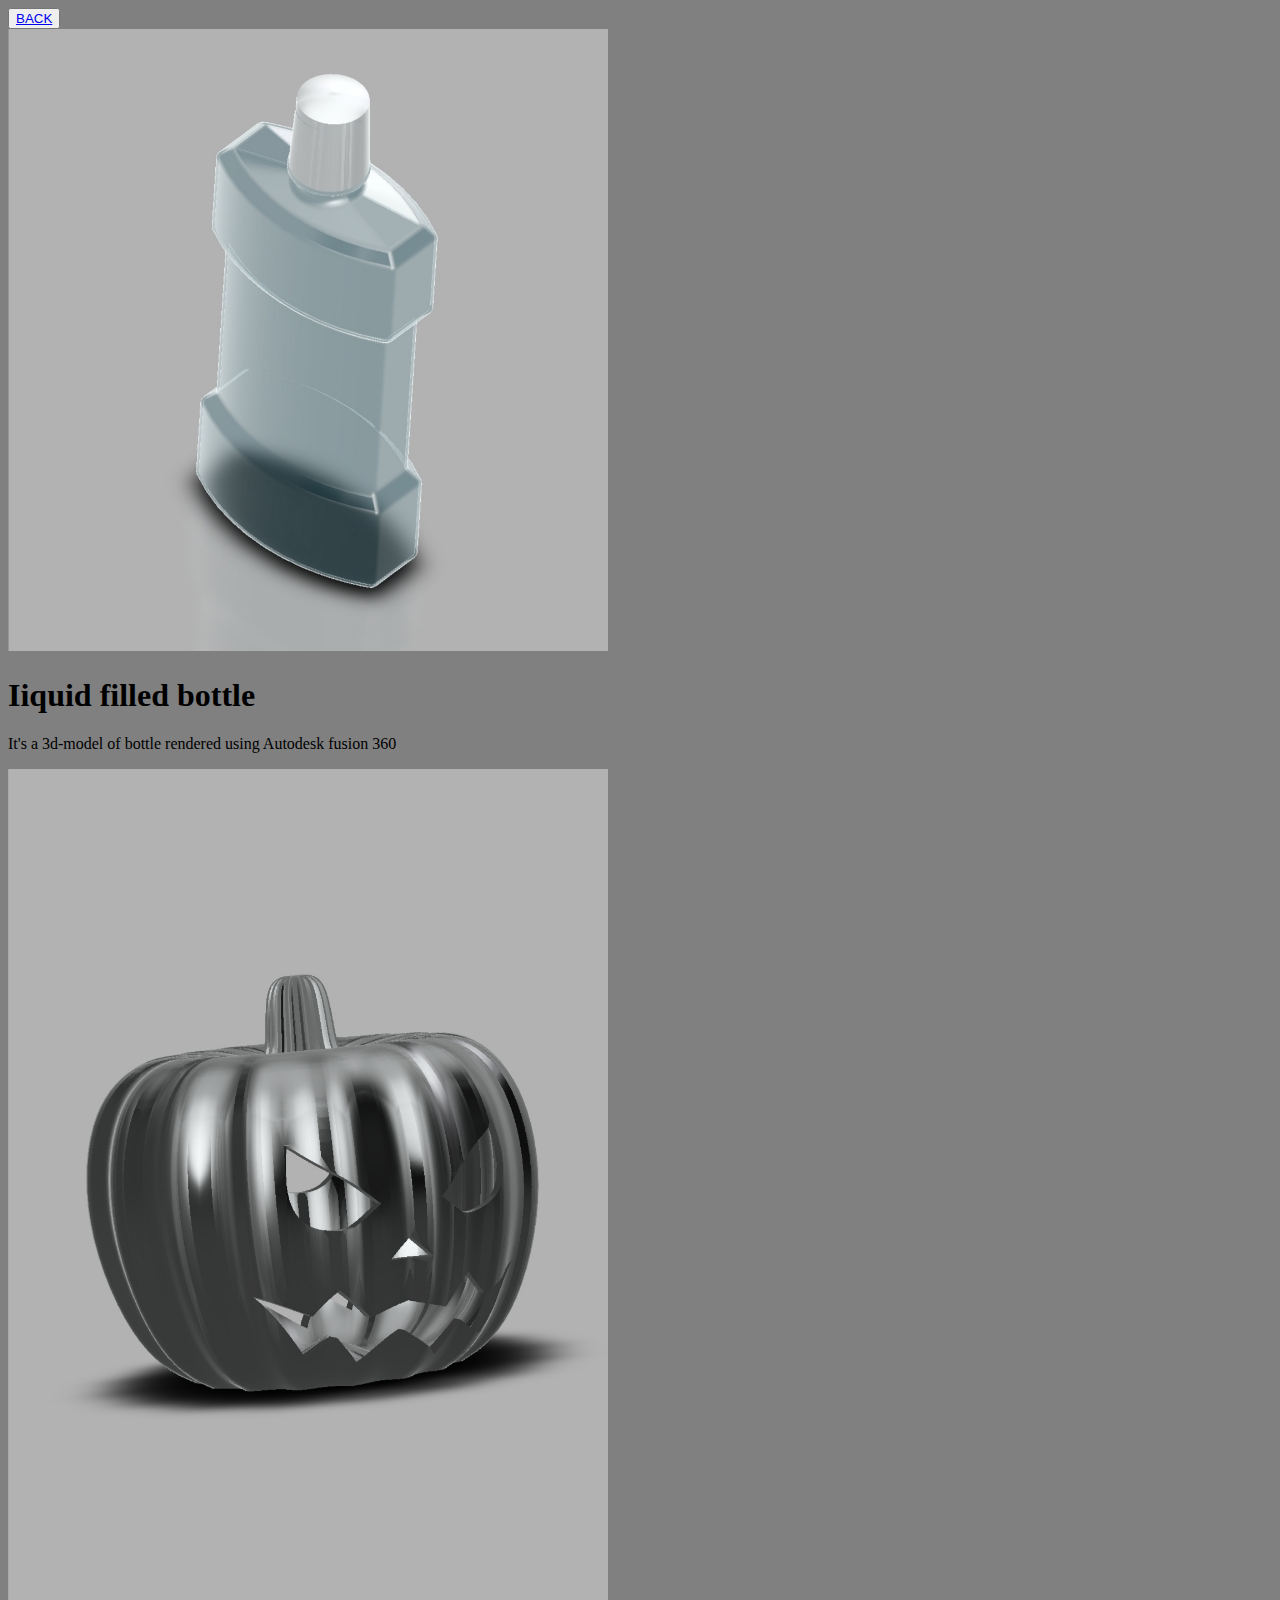
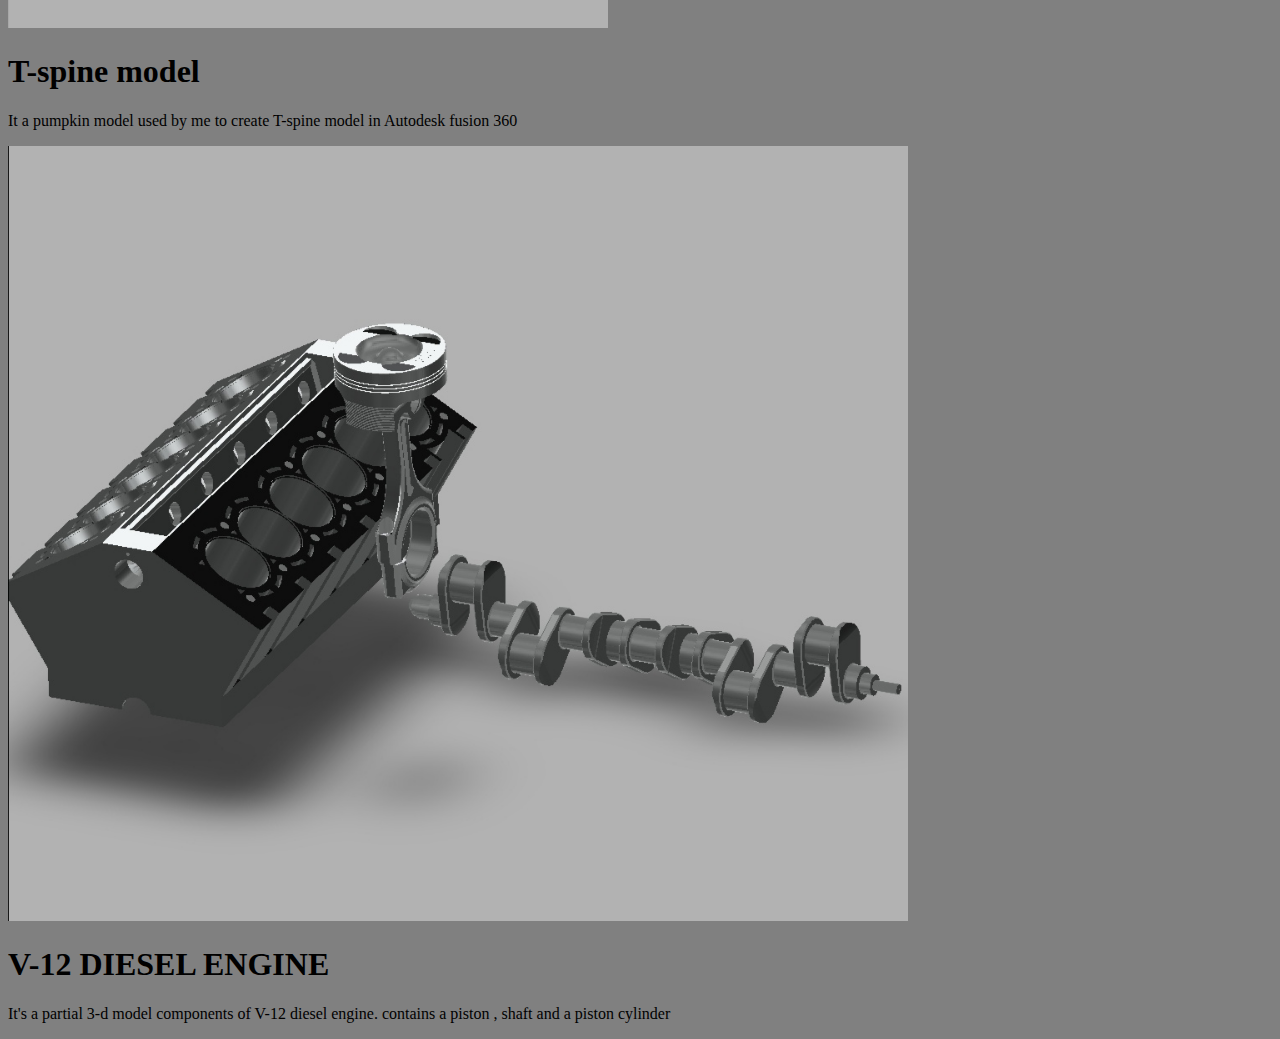
<file: page1.html>
<!DOCTYPE html>
<html lang="en">
<head>
    <meta charset="UTF-8">
    <meta http-equiv="X-UA-Compatible" content="IE=edge">
    <meta name="viewport" content="width=, initial-scale=1.0">
    <title>3 - Dimensional objects </title>

    <link rel="stylesheet1" href="./css/style1.css">
</head>
<body bgcolor="grey">
    <section>
        <button class="click">
        <a href="index.html" class="click">BACK</a></button>
        <div class="bottle">
            <img src="images/bottle.jpg" alt=""
            style="width: 600px;">
            <h1>Iiquid filled bottle</h1>
            <p>It's a 3d-model of bottle rendered using Autodesk fusion 360 </p>
        </div>
        <div class="spine">
            <img src="images/t-spine.jpg" alt=""
            style="width: 600px;">
            <h1>T-spine model</h1>
            <p>It a pumpkin model used by me to create T-spine model in Autodesk fusion 360 </p>

        </div>
        <div class="engine">
            <img src="images/engine.jpg" alt=""
            style="width: 900px; padding-left: 0%;">
            <h1>V-12 DIESEL ENGINE</h1>
            <p>It's a partial 3-d model components of V-12 diesel engine.
                contains a piston , shaft and a piston cylinder
            </p>
        </div>

    </section>
    
</body>
</html>
</file>
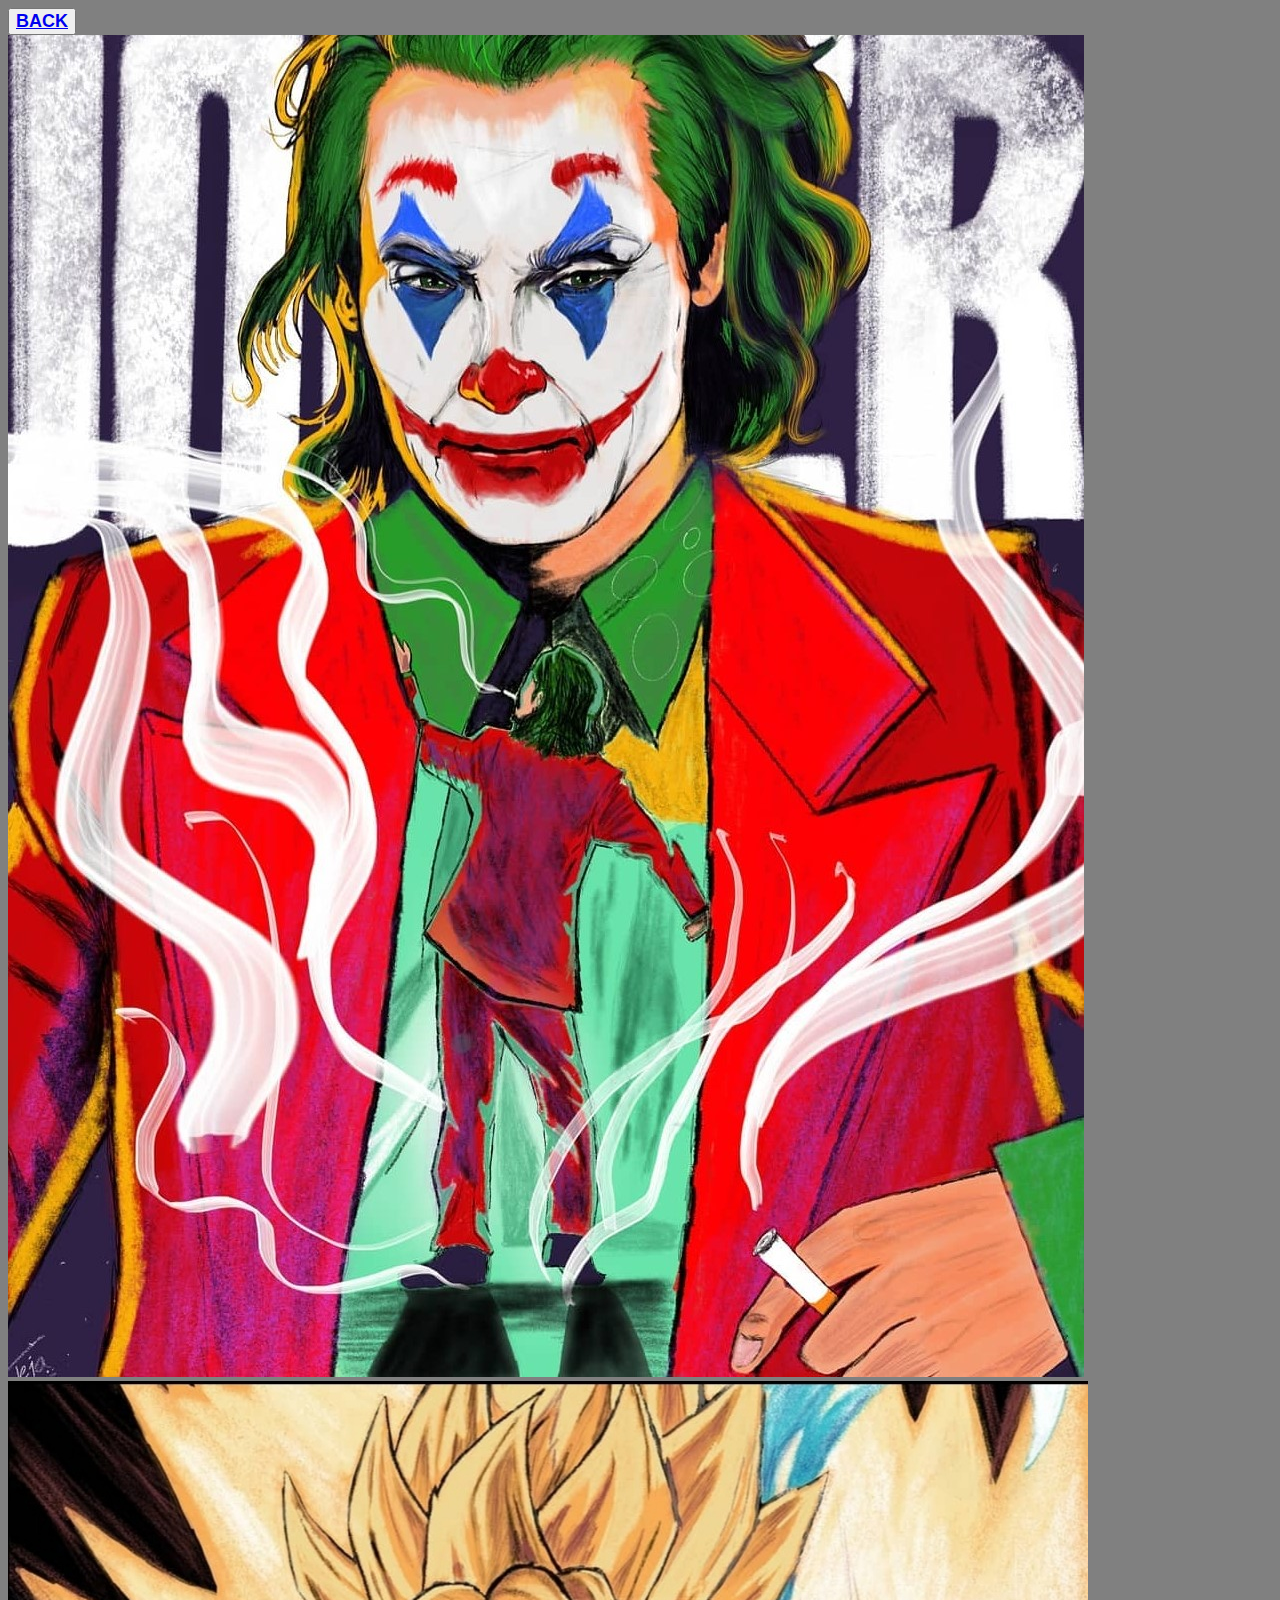
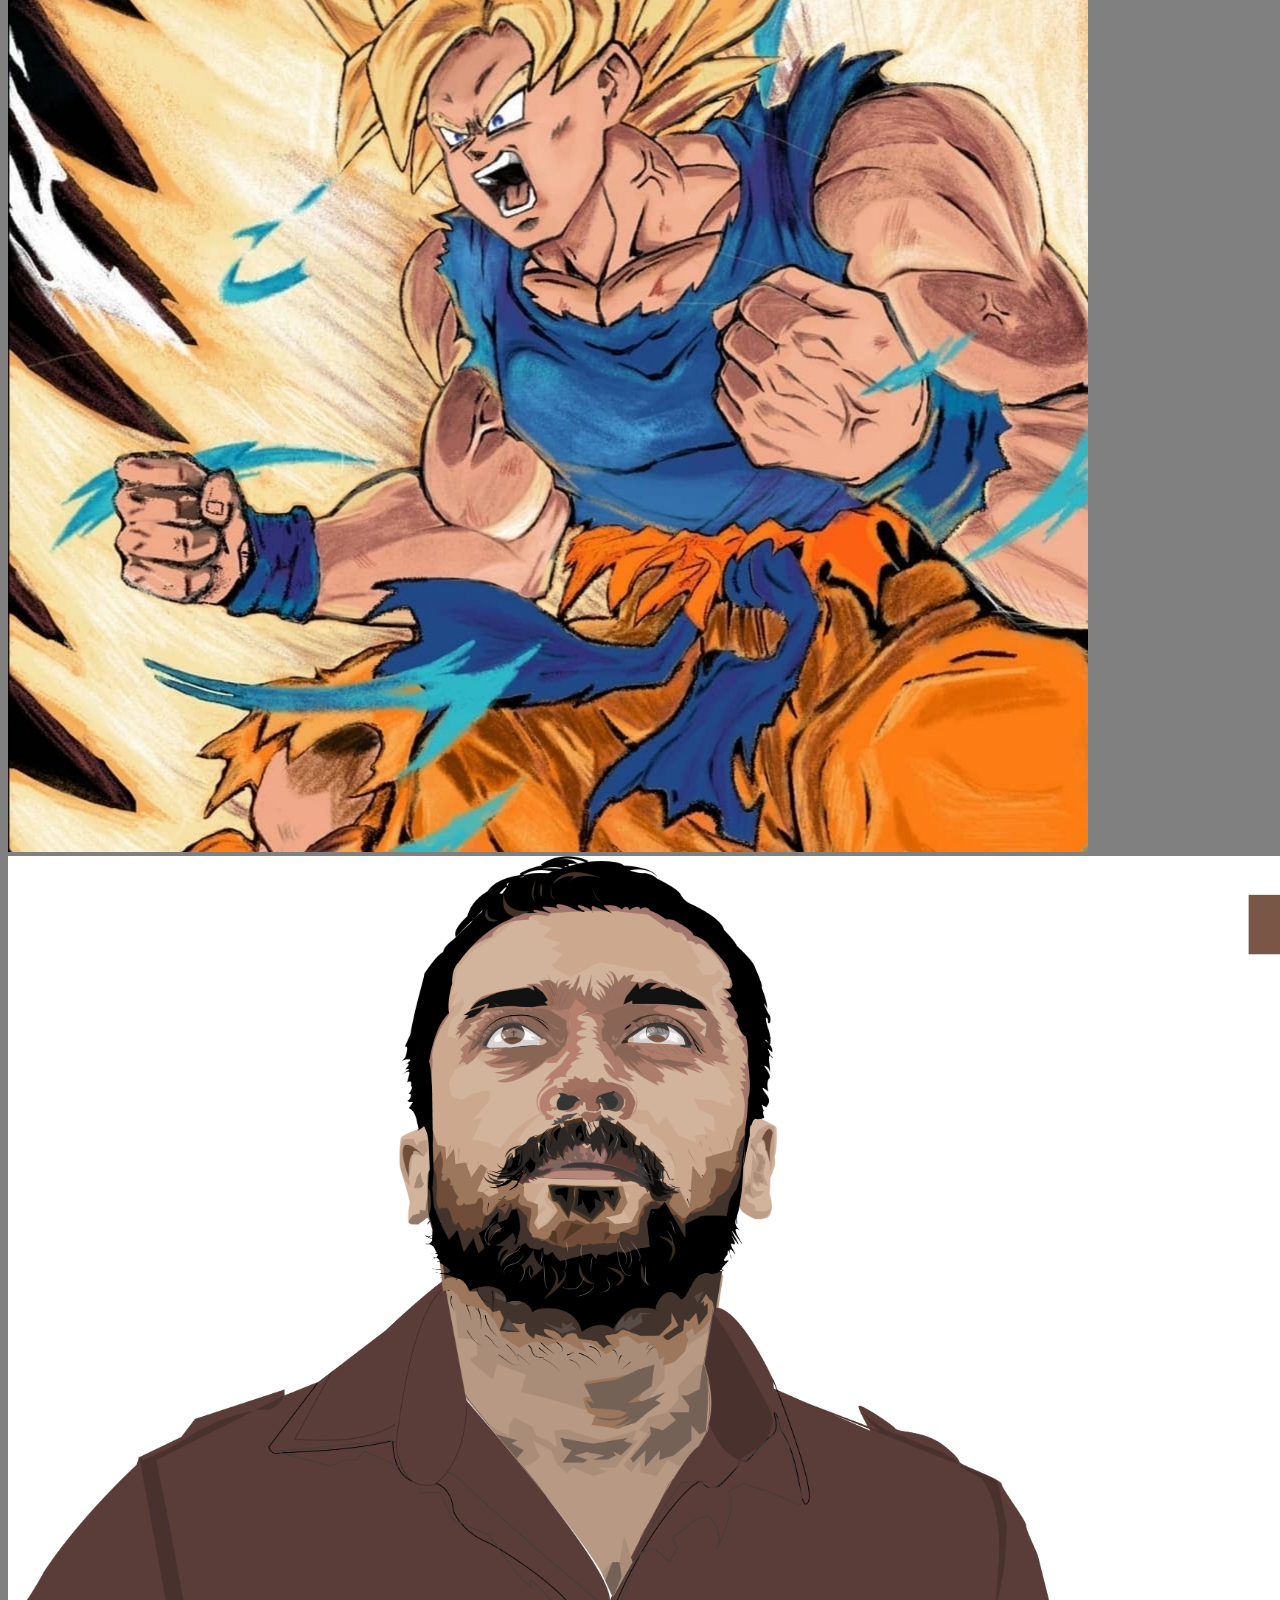
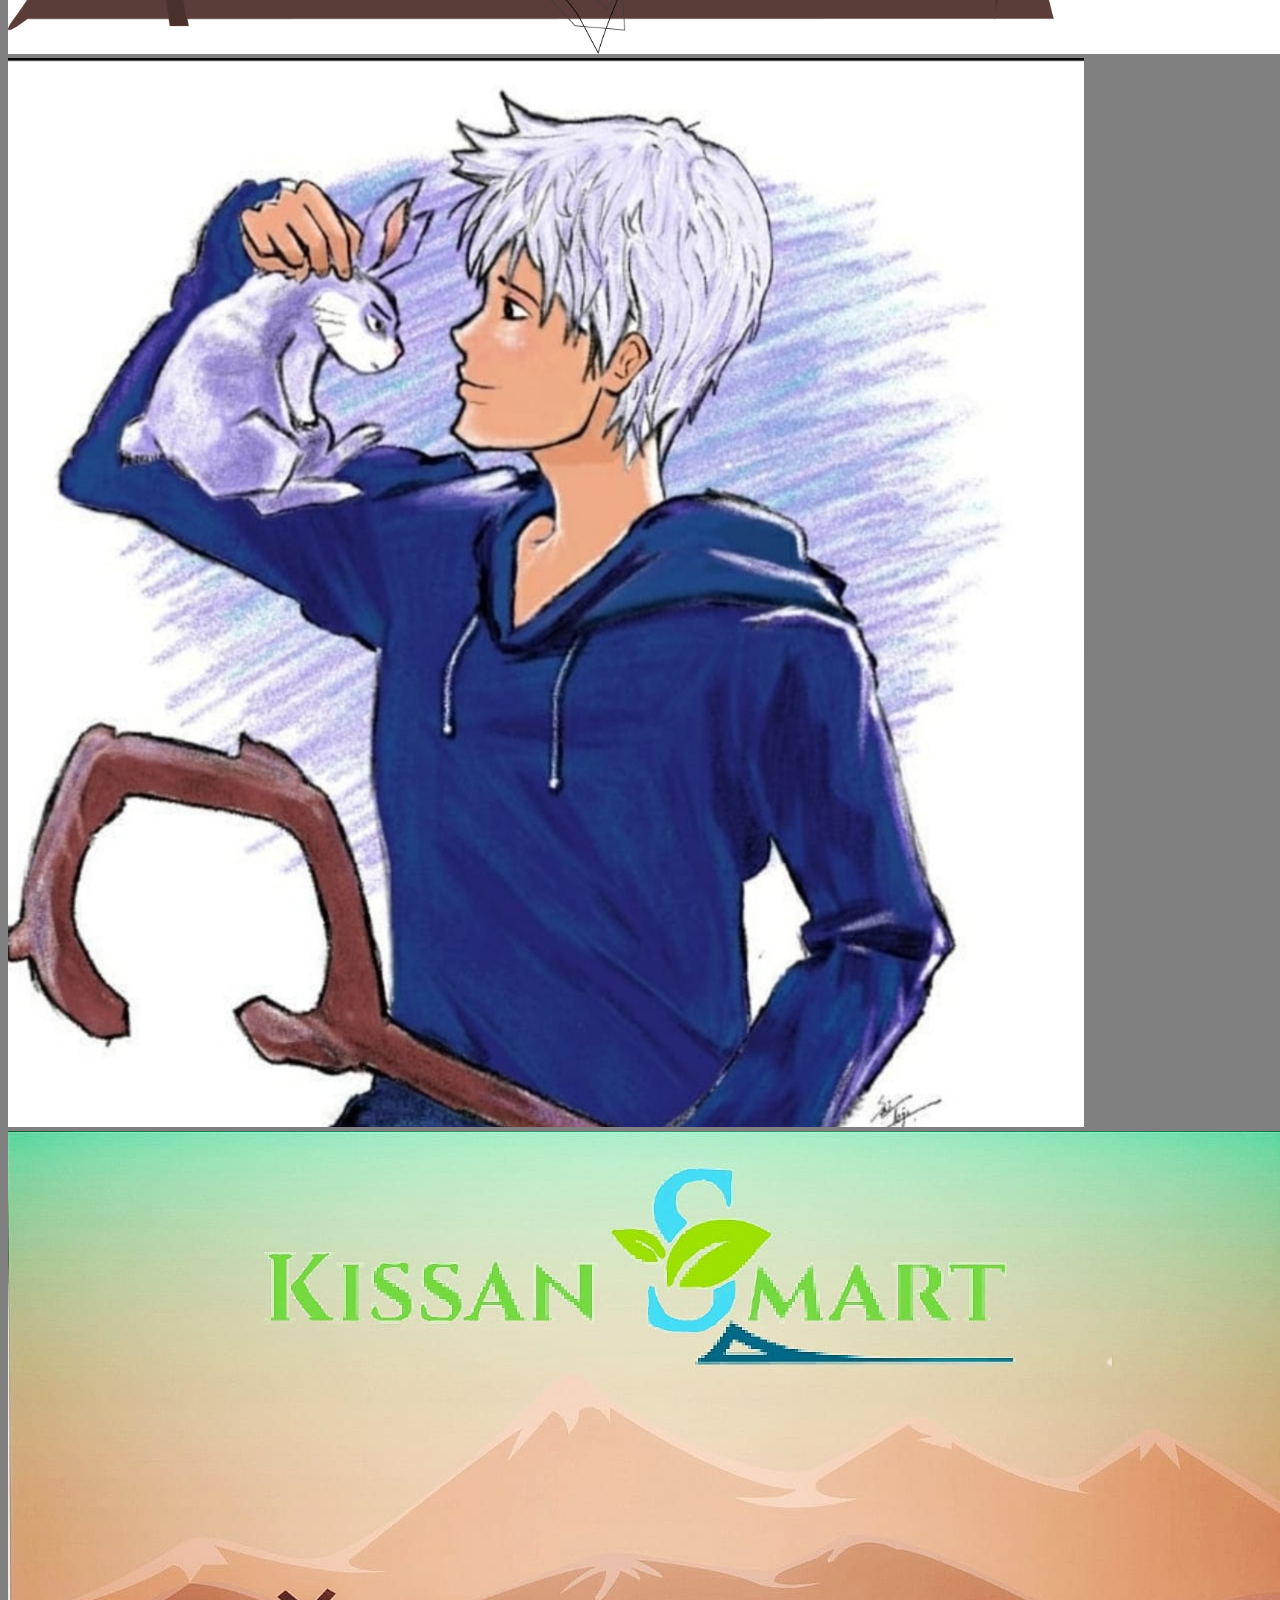
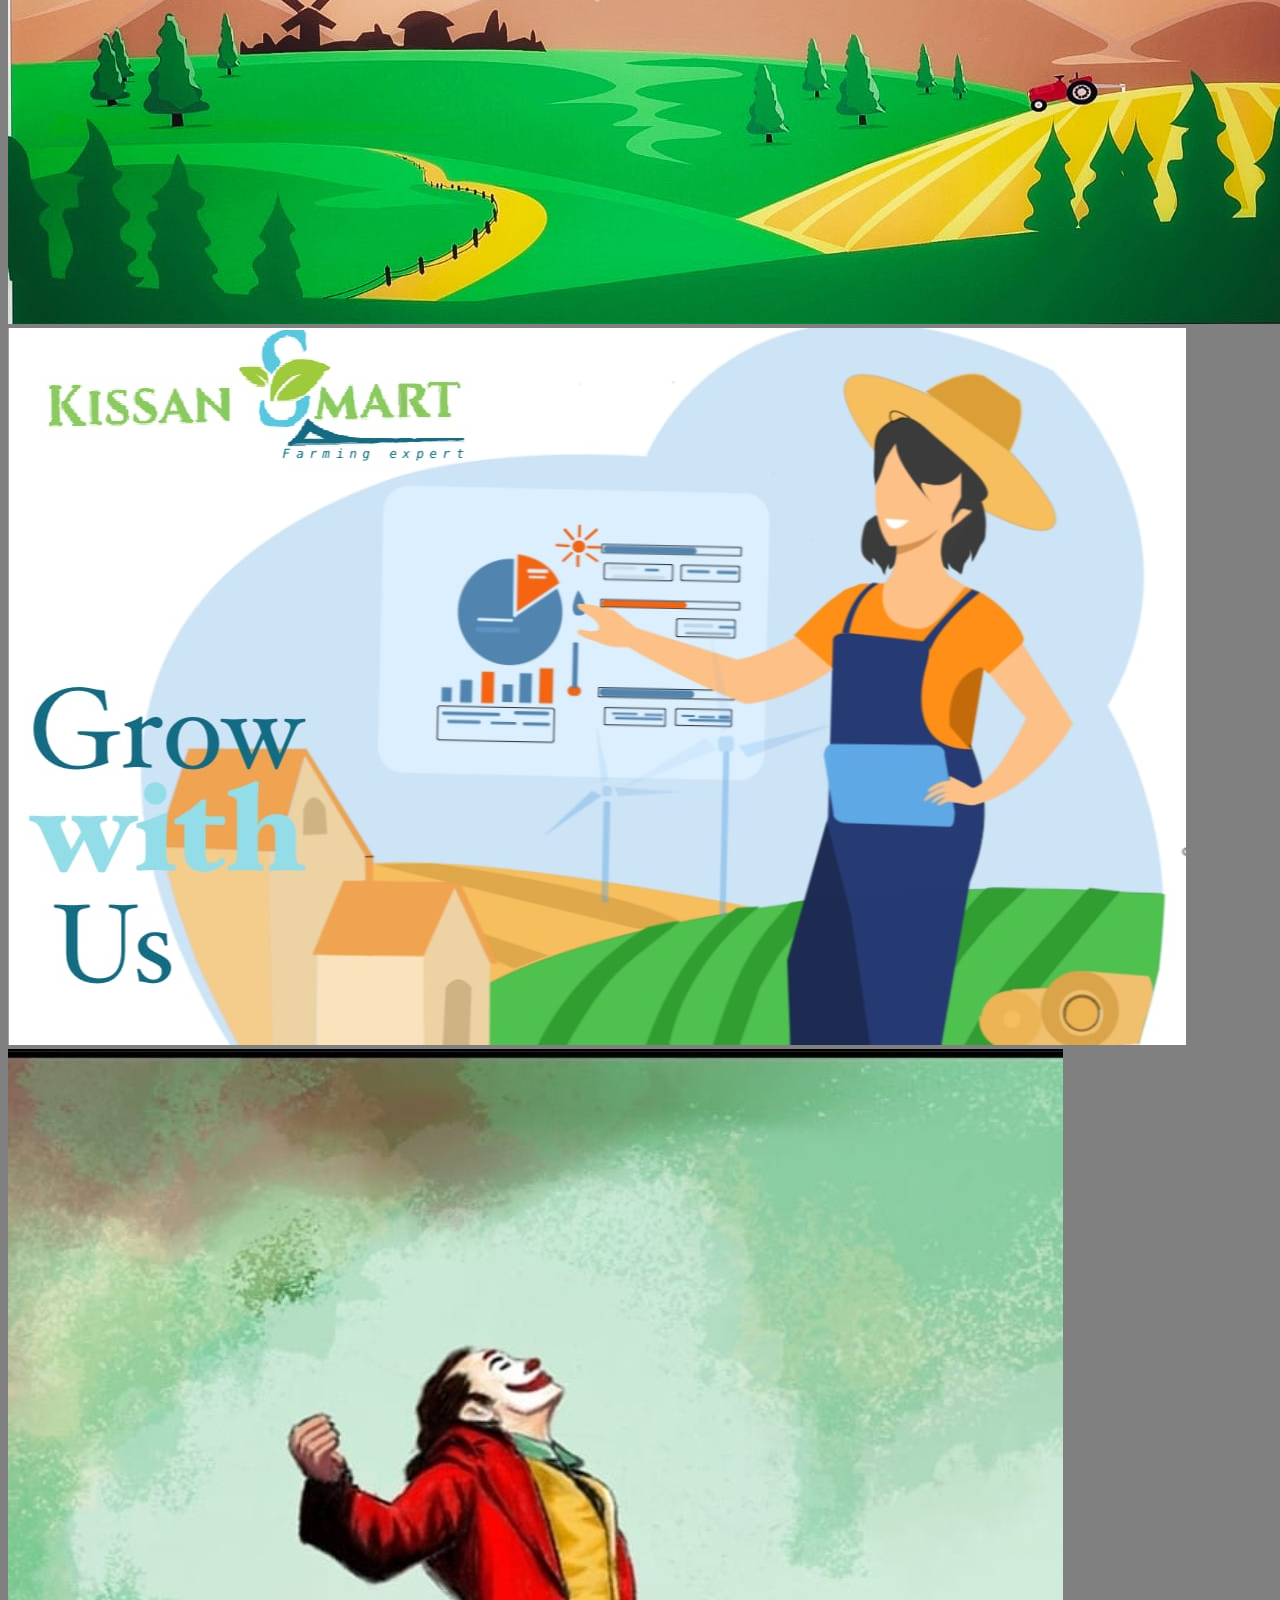
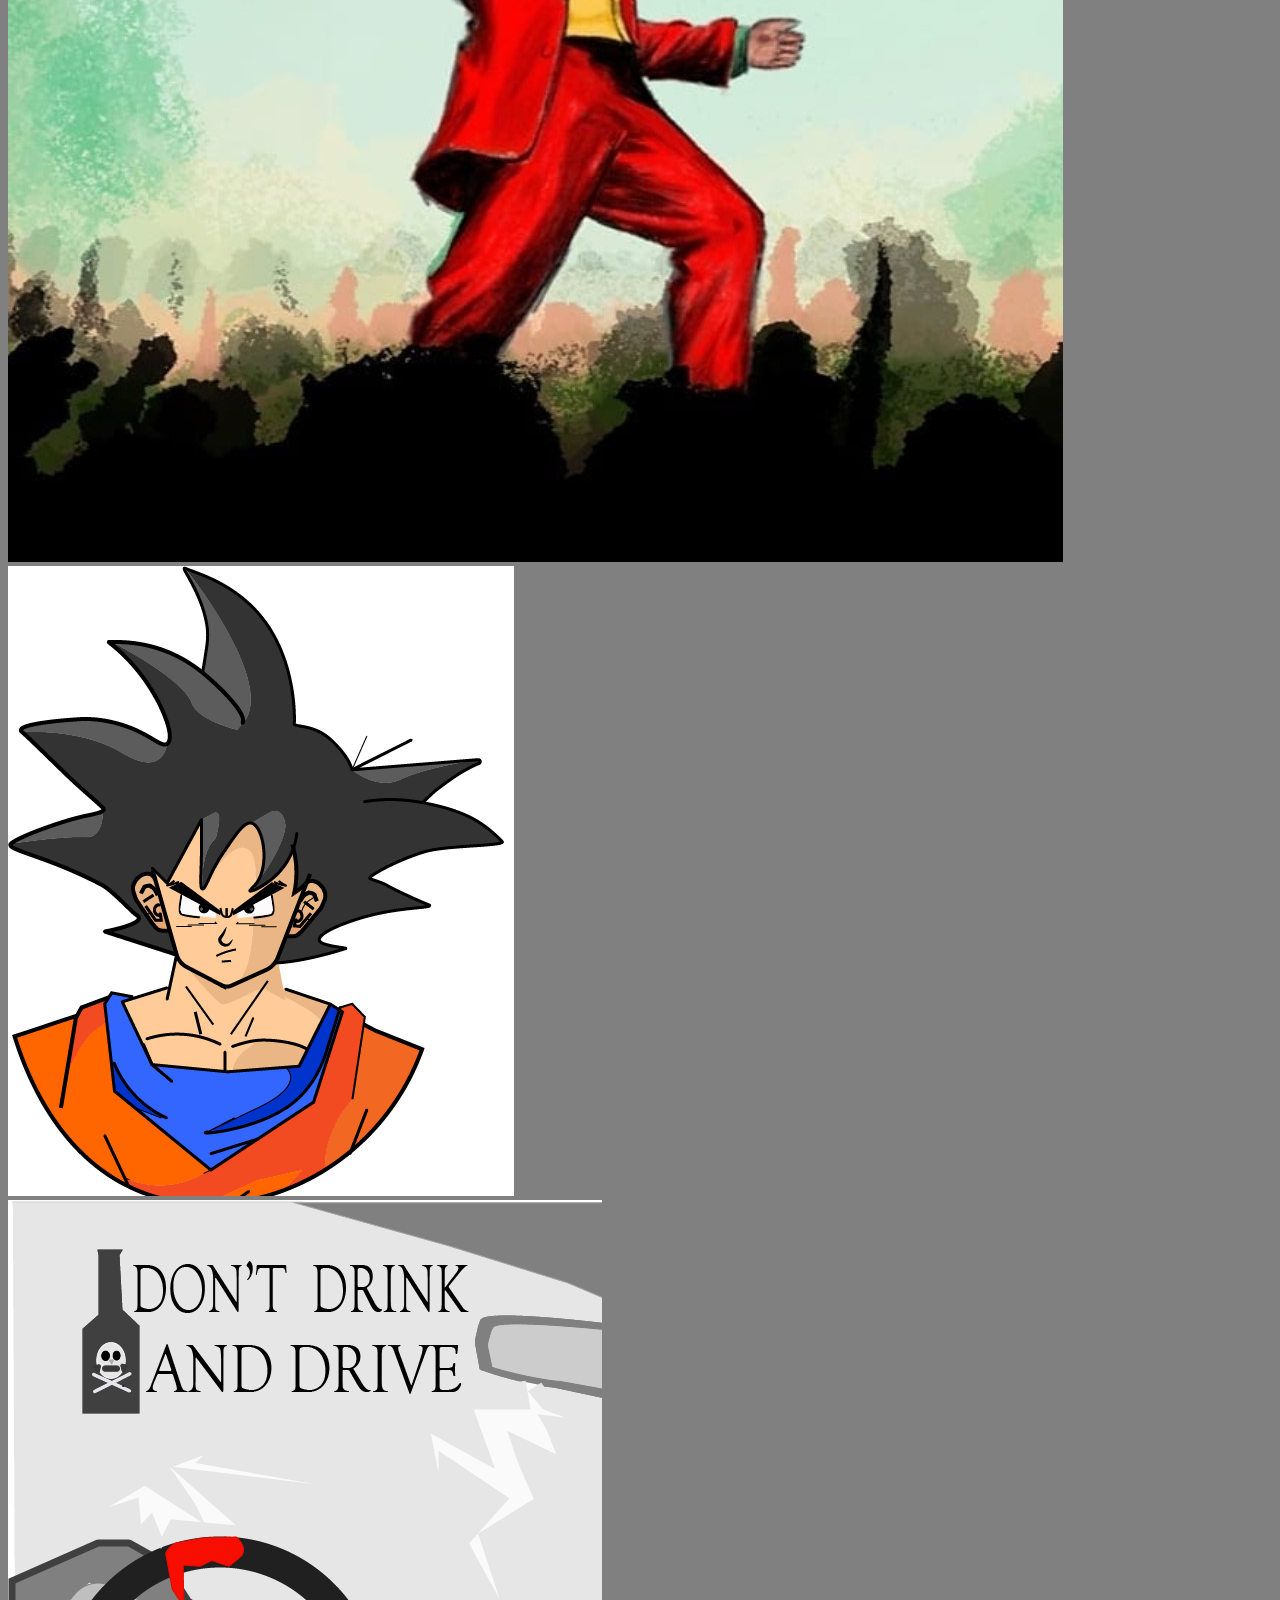
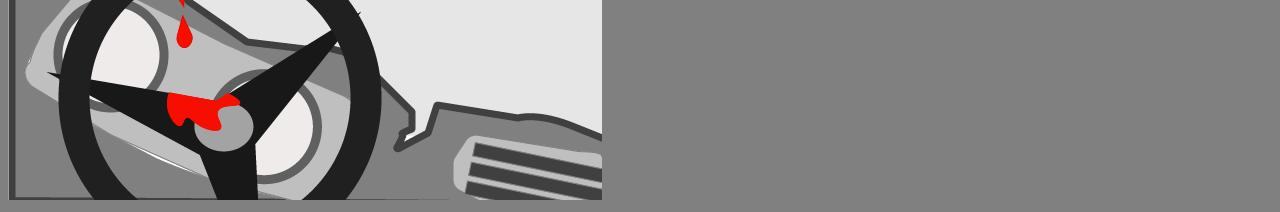
<file: page2.html>
<!DOCTYPE html>
<html lang="en">
<head>
    <meta charset="UTF-8">
    <meta http-equiv="X-UA-Compatible" content="IE=edge">
    <meta name="viewport" content="width=device-width, initial-scale=1.0">
    <title>Document</title>
</head>
<body bgcolor="grey">
    <section>
        <div>
            <button class="back">
                <a href="index.html" class="back" style="font-weight: bold; font-size: large;">BACK</a>
            </button>
        </div>
        <div>
            <img src="./images/joker art.jpg" alt="">
        </div>
        <div>
            <img src="./images/anime.jpg" alt="">
        </div>
        <div>
            <img src="./images/tejaaa.png" alt=""
            style="width: 1300px;">
        </div>
        <div>
            <img src="./images/art.jpg" alt="">
        </div>
        <div>
            <img src="./images/poster2.jpeg" alt="">
        </div>
        <div>
            <img src="./images/poster1.jpeg" alt="">
        </div>
        <div>
            <img src="./images/joker art 2.jpg" alt="">
        </div>
        <div>
            <img src="./images/animee.png" alt="">
        </div>
        <div>
            <img src="./images/poster.png" alt="">
        </div>
    </section>

    
</body>
</html>
</file>
